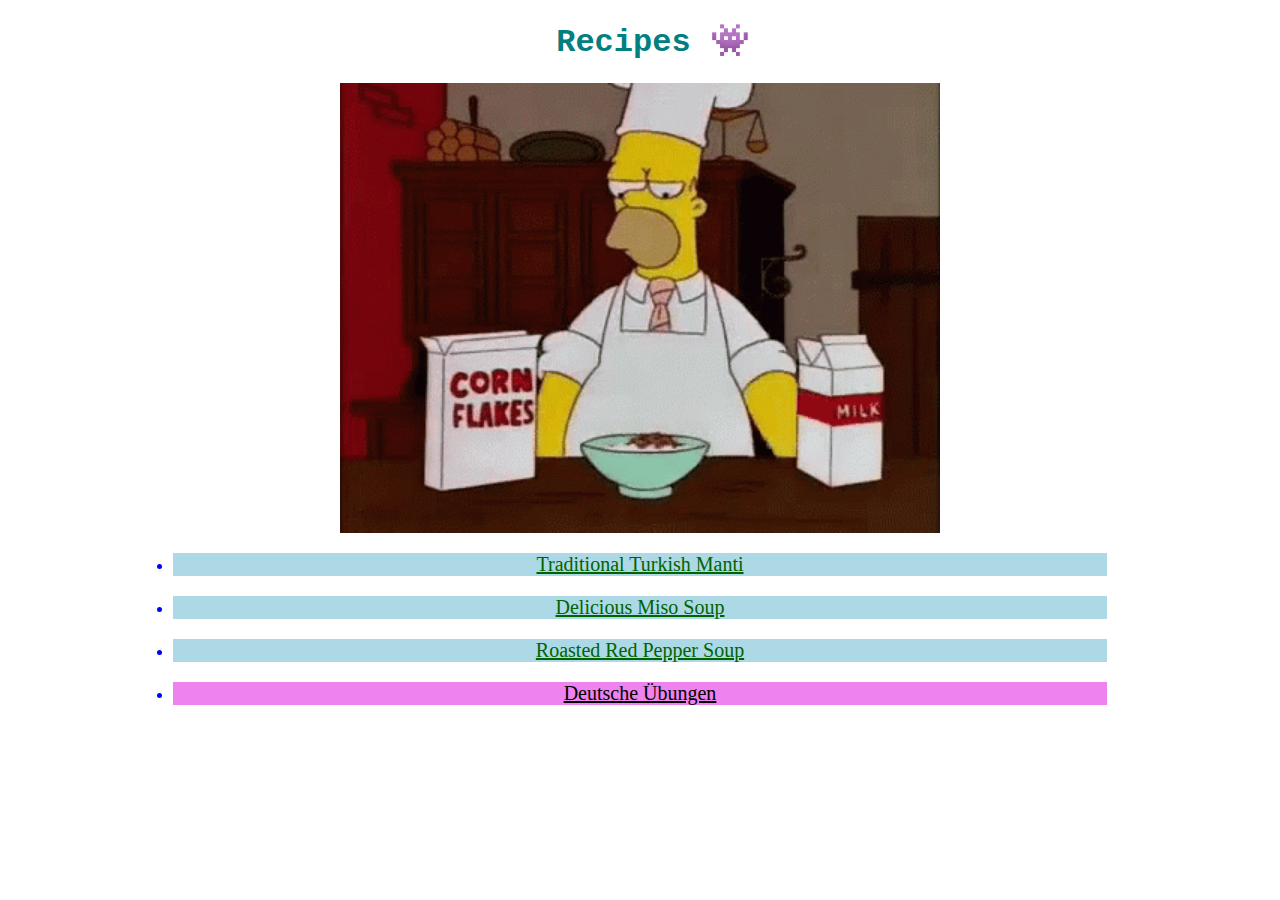
<file: index.html>
<!DOCTYPE html>
<html lang="en">

  <head>
    <meta charset="UTF-8">
    <title>My Fav Recipes</title>
    <link rel="stylesheet" href="styles.css"/>
  </head>


  <body>
    <h1>Recipes 👾</h1>
    <img src="img/homercook.gif" alt="simpsons homer cooking gif" class="homer">

    <ul>
    <li><a href="recipes/manti.html">Traditional Turkish Manti</a></li>
    <li><a href="recipes/miso.html">Delicious Miso Soup</a></li>
    <li><a href="recipes/pepper.html">Roasted Red Pepper Soup</a></li>
    <li class="ger"><a id="übung" href="recipes/deutsch.html">Deutsche Übungen</a></li>
    
    </ul>
    
  </body>

</html>
</file>
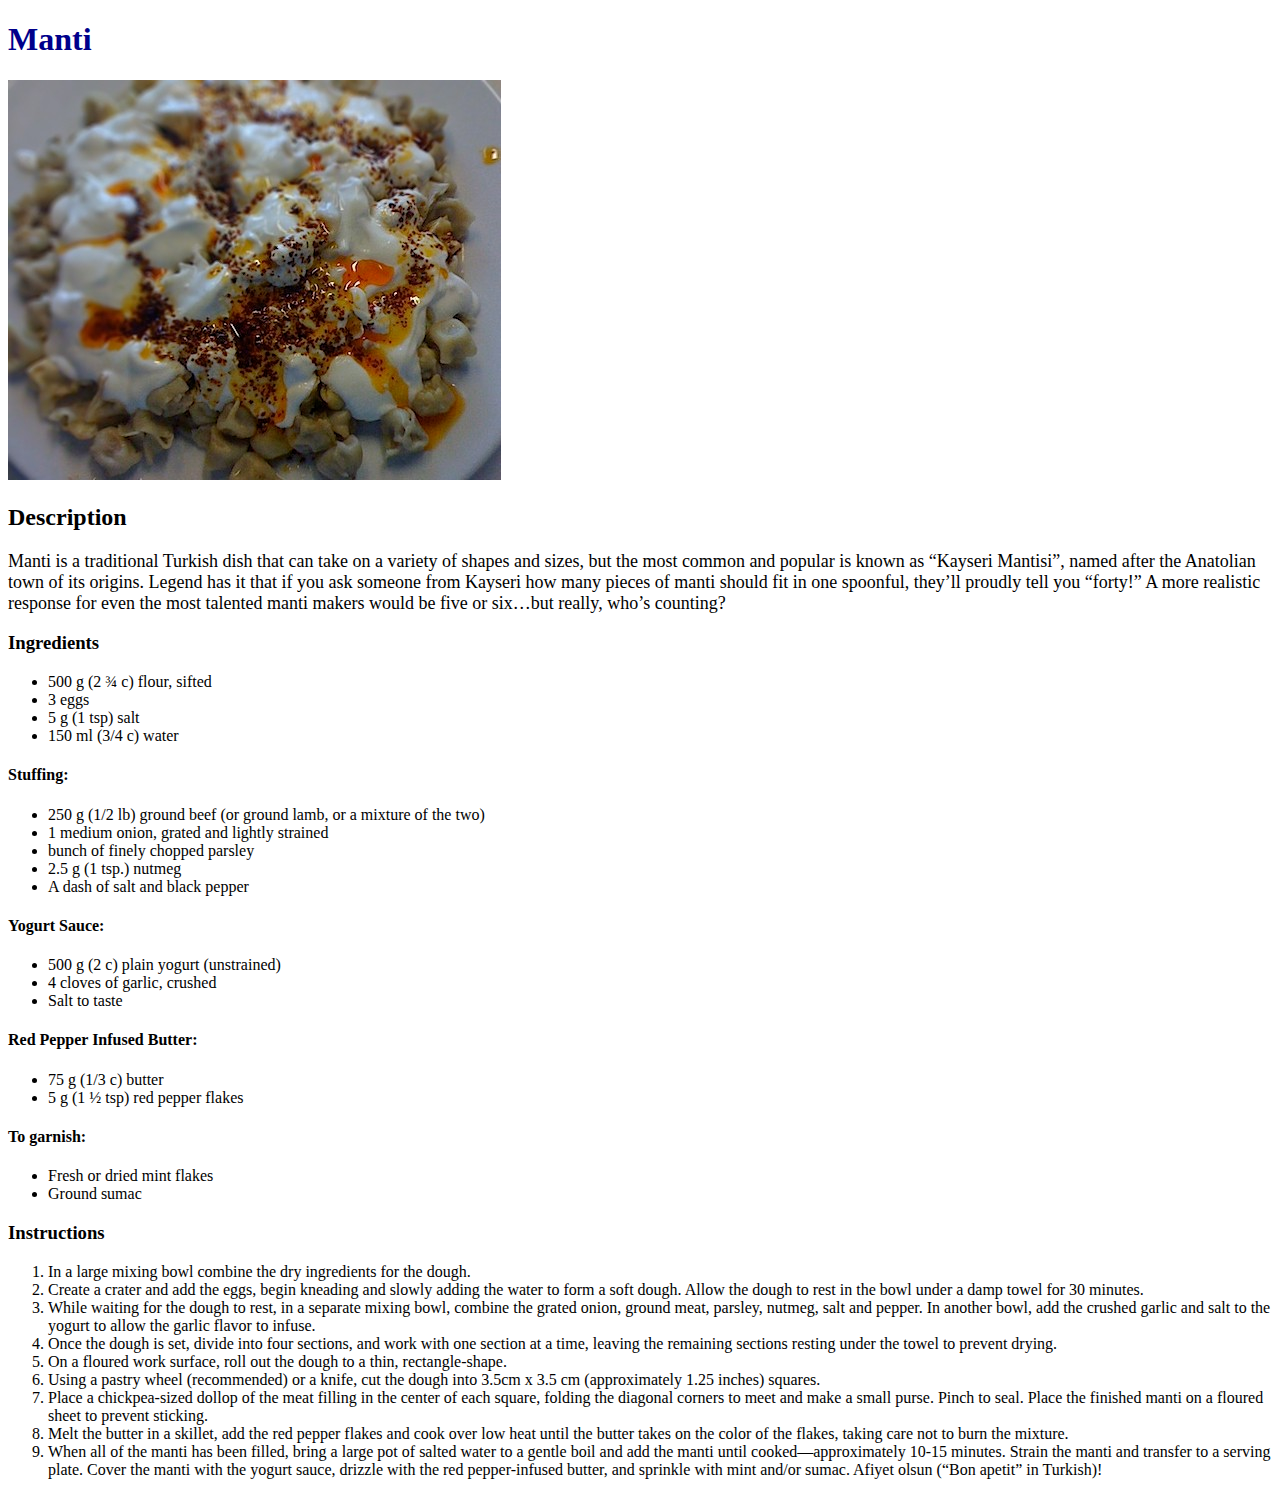
<file: recipes/manti.html>
<!DOCTYPE html>
<html lang="en">

  <head>
    <meta charset="UTF-8">    
    <title>Delicious Manti!!</title>
    <link rel="stylesheet" href="manti.css"/>
  </head>


  <body>
    <h1>Manti</h1>

    <img src="../img/manti1.jpg" alt="a delicious meal called manti">


    <h2>Description</h2>

    <p class="para">Manti is a traditional Turkish dish that can take on a variety of shapes and sizes, but the most common and popular is known as “Kayseri Mantisi”, named after the Anatolian town of its origins. Legend has it that if you ask someone from Kayseri how many pieces of manti should fit in one spoonful, they’ll proudly tell you “forty!” A more realistic response for even the most talented manti makers would be five or six…but really, who’s counting?</p>

    <h3>Ingredients</h3>
    <ul>
        <li>500 g (2 ¾ c) flour, sifted</li>
        <li>3 eggs</li>
        <li>5 g (1 tsp) salt</li>
        <li>150 ml (3/4 c) water</li>
    </ul>


    <h4>Stuffing:</h4>
    <ul>
        <li>250 g (1/2 lb) ground beef (or ground lamb, or a mixture of the two)</li>
        <li>1 medium onion, grated and lightly strained</li>
        <li>bunch of finely chopped parsley</li>
        <li>2.5 g (1 tsp.) nutmeg</li>
        <li>A dash of salt and black pepper</li>
    </ul>


    <h4>Yogurt Sauce:</h4>
    <ul>
        <li>500 g (2 c) plain yogurt (unstrained)</li>
        <li>4 cloves of garlic, crushed</li>
        <li>Salt to taste</li>
    </ul>


    <h4>Red Pepper Infused Butter:</h4>
    <ul>
        <li>75 g (1/3 c) butter</li>
        <li>5 g (1 ½ tsp) red pepper flakes</li>
    </ul>


    <h4>To garnish:</h4>
    <ul>
        <li>Fresh or dried mint flakes</li>
        <li>Ground sumac</li>
    </ul>


    <h3>Instructions</h3>
    <ol>
      <li>In a large mixing bowl combine the dry ingredients for the dough.</li>
      <li>Create a crater and add the eggs, begin kneading and slowly adding the water to form a soft dough. Allow the dough to rest in the bowl under a damp towel for 30 minutes.</li>
      <li>While waiting for the dough to rest, in a separate mixing bowl, combine the grated onion, ground meat, parsley, nutmeg, salt and pepper. In another bowl, add the crushed garlic and salt to the yogurt to allow the garlic flavor to infuse.</li>
      <li>Once the dough is set, divide into four sections, and work with one section at a time, leaving the remaining sections resting under the towel to prevent drying.</li>
      <li>On a floured work surface, roll out the dough to a thin, rectangle-shape.</li>
      <li>Using a pastry wheel (recommended) or a knife, cut the dough into 3.5cm x 3.5 cm (approximately 1.25 inches) squares.</li>
      <li>Place a chickpea-sized dollop of the meat filling in the center of each square, folding the diagonal corners to meet and make a small purse. Pinch to seal. Place the finished manti on a floured sheet to prevent sticking.</li>
      <li>Melt the butter in a skillet, add the red pepper flakes and cook over low heat until the butter takes on the color of the flakes, taking care not to burn the mixture.</li>
      <li>When all of the manti has been filled, bring a large pot of salted water to a gentle boil and add the manti until cooked—approximately 10-15 minutes. Strain the manti and transfer to a serving plate. Cover the manti with the yogurt sauce, drizzle with the red pepper-infused butter, and sprinkle with mint and/or sumac. Afiyet olsun (“Bon apetit” in Turkish)!</li>

    </ol>

  </body>

</html>
</file>
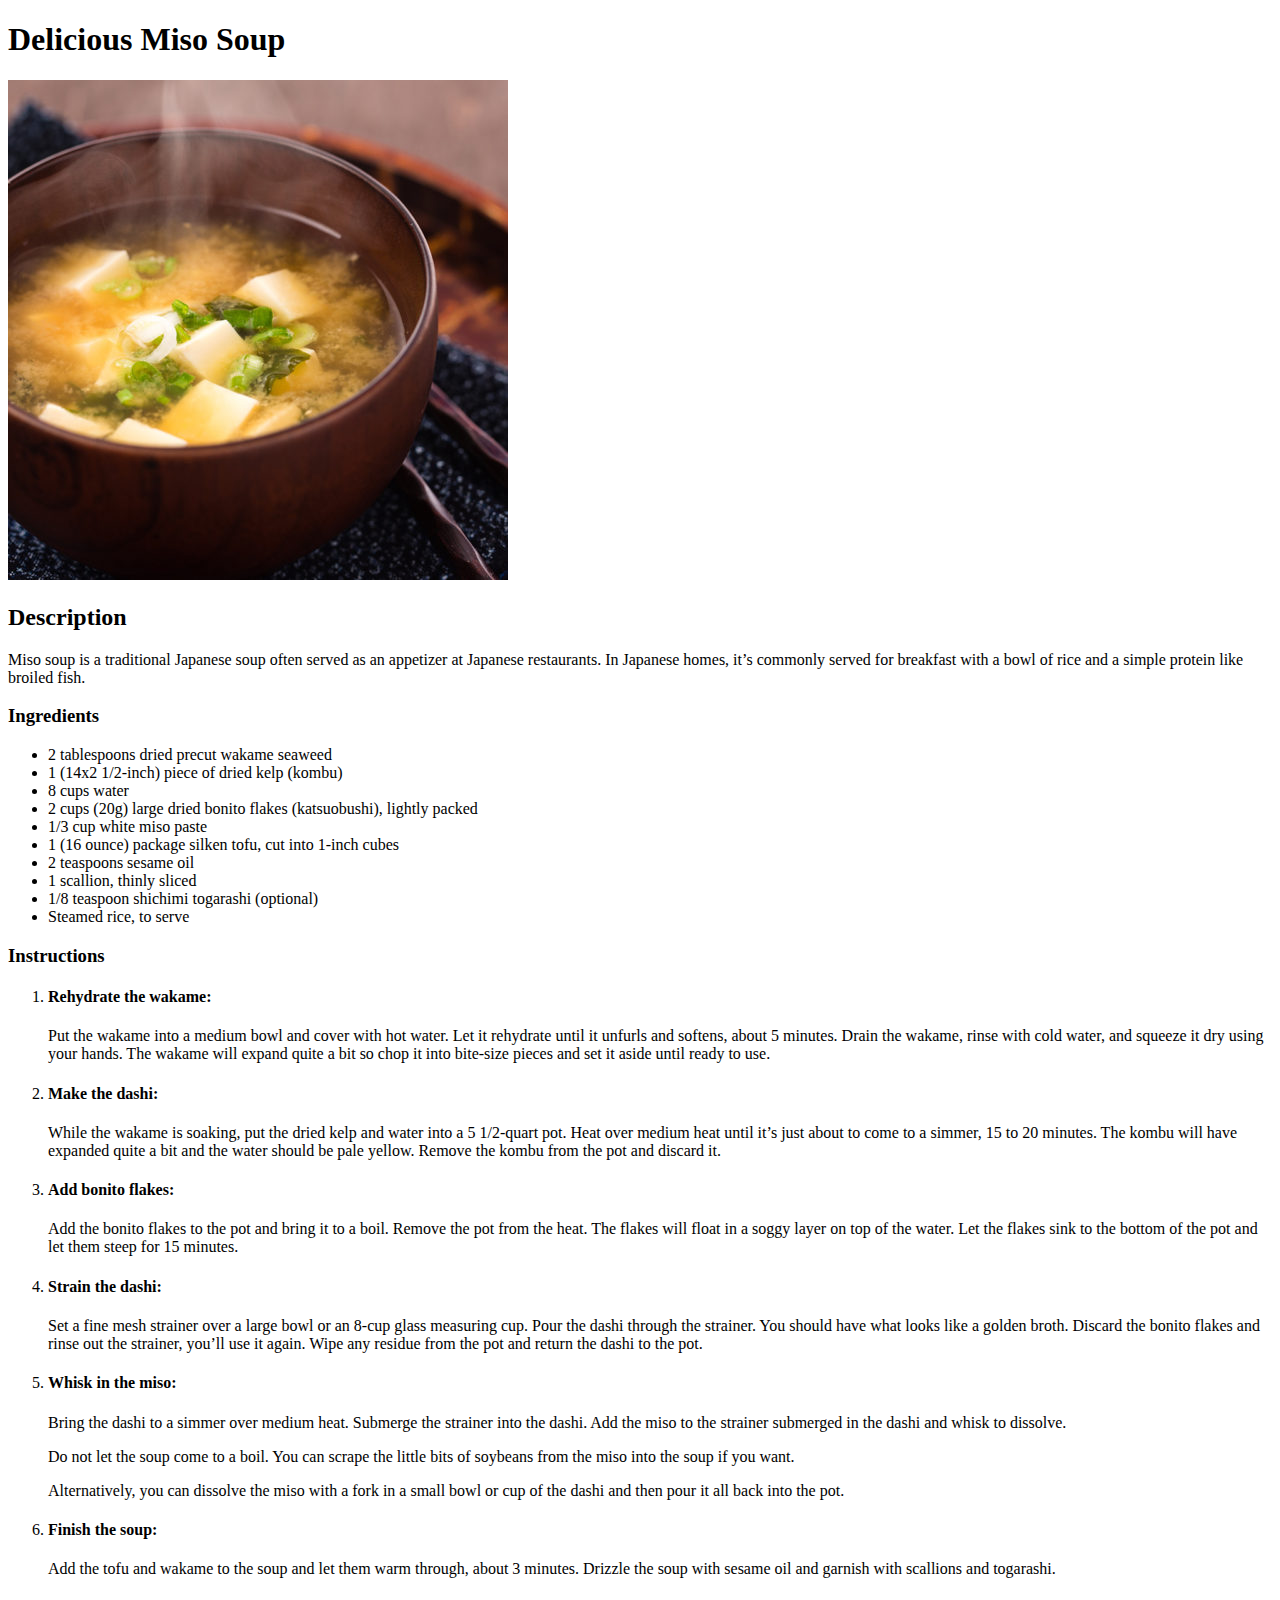
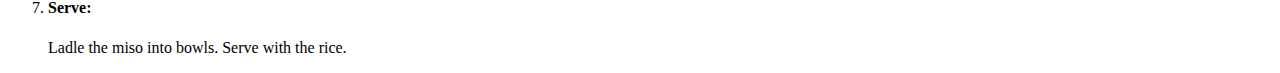
<file: recipes/miso.html>
<!DOCTYPE html>
<html lang="en">
<head>
    <meta charset="UTF-8">
    <title>Miso Soup</title>
</head>


<body>
  <h1>Delicious Miso Soup</h1>
  <img src="../img/miso.jpg" alt="miso soup">

  <h2>Description</h2>
  <p>Miso soup is a traditional Japanese soup often served as an appetizer at Japanese restaurants. In Japanese homes, it’s commonly served for breakfast with a bowl of rice and a simple protein like broiled fish.</p>

  <h3>Ingredients</h3>
  <ul>

    <li>2 tablespoons dried precut wakame seaweed </li>
    <li>1 (14x2 1/2-inch) piece of dried kelp (kombu) </li>
    <li>8 cups water </li>
    <li>2 cups (20g) large dried bonito flakes (katsuobushi), lightly packed </li>
    <li>1/3 cup white miso paste </li>
    <li>1 (16 ounce) package silken tofu, cut into 1-inch cubes </li>
    <li>2 teaspoons sesame oil </li>
    <li>1 scallion, thinly sliced </li>
    <li>1/8 teaspoon shichimi togarashi (optional) </li>
    <li>Steamed rice, to serve </li>

  </ul>

  <h3>Instructions</h3>
  <ol>

    <li><h4>Rehydrate the wakame:</h4>
      Put the wakame into a medium bowl and cover with hot water. Let it rehydrate until it unfurls and softens, about 5 minutes. Drain the wakame, rinse with cold water, and squeeze it dry using your hands. The wakame will expand quite a bit so chop it into bite-size pieces and set it aside until ready to use.</li>
    <li><h4>Make the dashi:</h4>
      While the wakame is soaking, put the dried kelp and water into a 5 1/2-quart pot. Heat over medium heat until it’s just about to come to a simmer, 15 to 20 minutes. The kombu will have expanded quite a bit and the water should be pale yellow. Remove the kombu from the pot and discard it.</li>
    <li><h4>Add bonito flakes:</h4>
      Add the bonito flakes to the pot and bring it to a boil. Remove the pot from the heat. The flakes will float in a soggy layer on top of the water. Let the flakes sink to the bottom of the pot and let them steep for 15 minutes.</li>
    <li><h4>Strain the dashi: </h4>
      Set a fine mesh strainer over a large bowl or an 8-cup glass measuring cup. Pour the dashi through the strainer. You should have what looks like a golden broth. Discard the bonito flakes and rinse out the strainer, you’ll use it again. Wipe any residue from the pot and return the dashi to the pot.</li>
    <li><h4>Whisk in the miso: </h4>
      <p>Bring the dashi to a simmer over medium heat. Submerge the strainer into the dashi. Add the miso to the strainer submerged in the dashi and whisk to dissolve.</p>

      <p>Do not let the soup come to a boil. You can scrape the little bits of soybeans from the miso into the soup if you want.</p>
      
      <p>Alternatively, you can dissolve the miso with a fork in a small bowl or cup of the dashi and then pour it all back into the pot.</p></li>
    <li><h4>Finish the soup:</h4>
      Add the tofu and wakame to the soup and let them warm through, about 3 minutes. Drizzle the soup with sesame oil and garnish with scallions and togarashi.</li>
    <li><h4>Serve:</h4>
      Ladle the miso into bowls. Serve with the rice.</li>
    
  </ol>



</body>

</html>
</file>
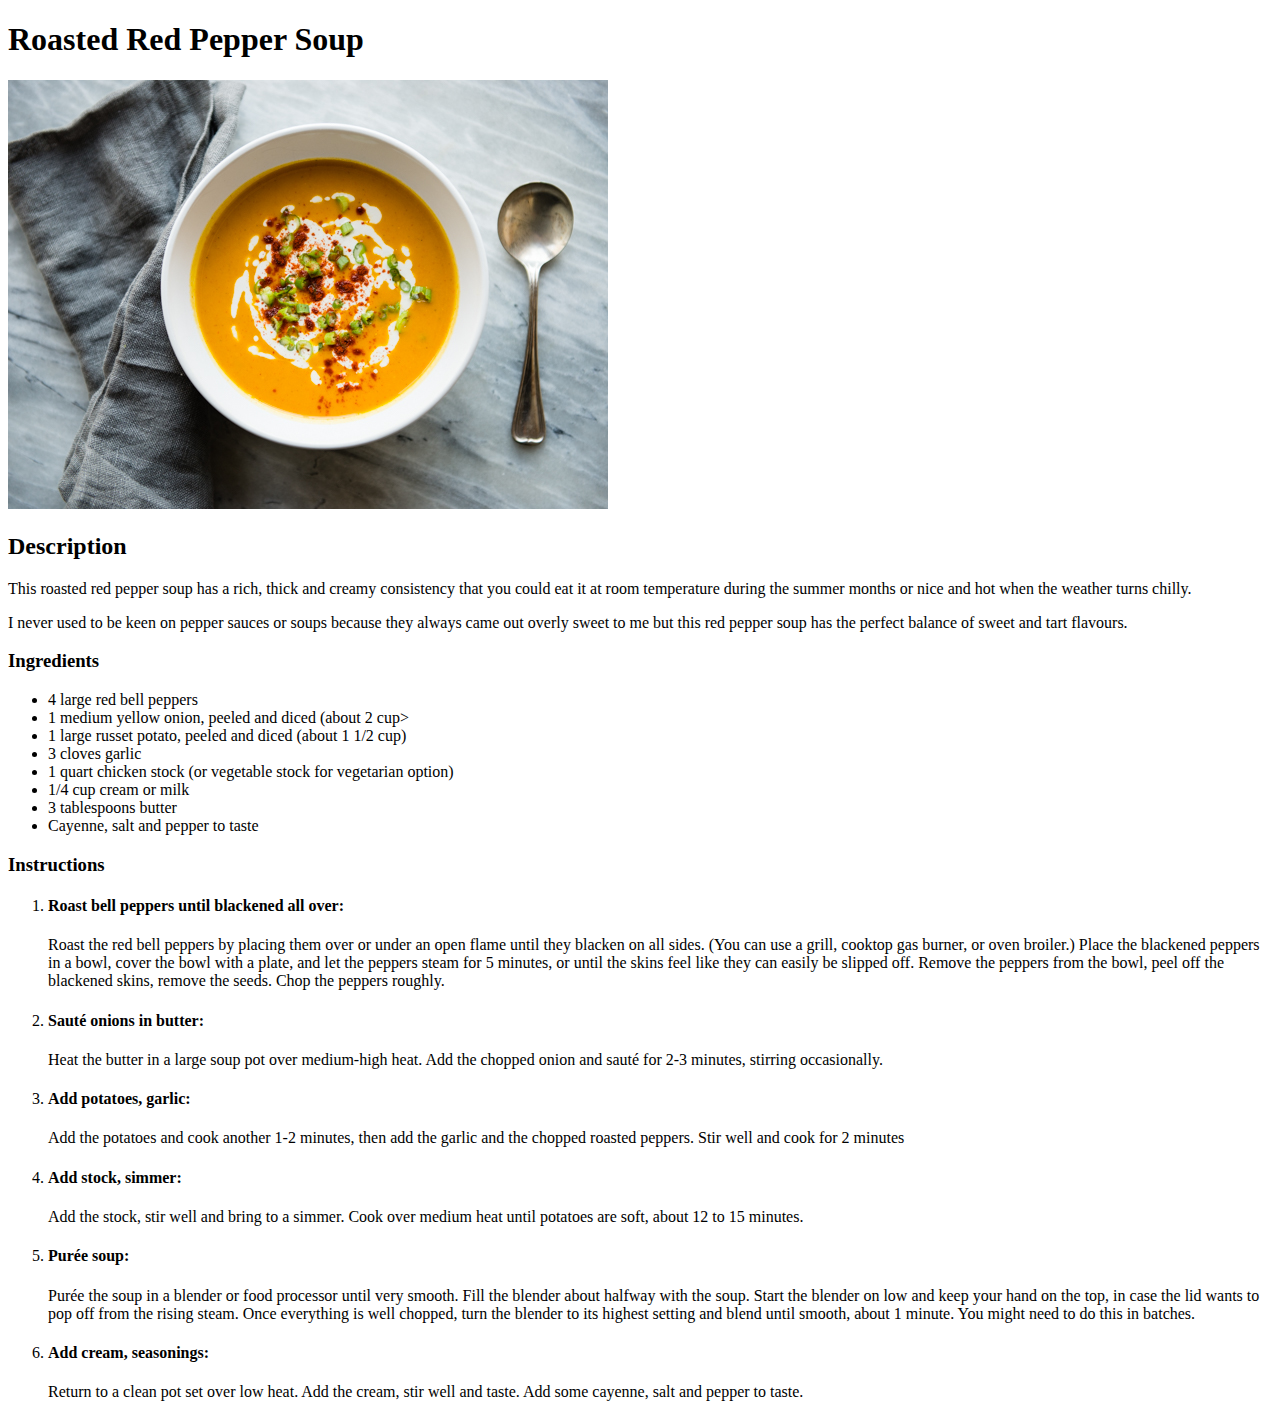
<file: recipes/pepper.html>
<!DOCTYPE html>
<html lang="en">
<head>
  <meta charset="UTF-8">
  <title>Roasted Red Pepper Soup</title>
</head>
<body>
  <h1>Roasted Red Pepper Soup</h1>
  <img src="../img/pepper2.jpg">

  <h2>Description</h2>
  <p>This roasted red pepper soup has a rich, thick and creamy consistency that you could eat it at room temperature during the summer months or nice and hot when the weather turns chilly.</p>
  <p>I never used to be keen on pepper sauces or soups because they always came out overly sweet to me but this red pepper soup has the perfect balance of sweet and tart flavours.</p>

  <h3>Ingredients</h3>
  <ul>

    <li>4 large red bell peppers</li>
    <li>1 medium yellow onion, peeled and diced (about 2 cup></li>
    <li>1 large russet potato, peeled and diced (about 1 1/2 cup)</li>
    <li>3 cloves garlic</li>
    <li>1 quart chicken stock (or vegetable stock for vegetarian option)</li>
    <li>1/4 cup cream or milk</li>
    <li>3 tablespoons butter</li>
    <li>Cayenne, salt and pepper to taste</li>

  </ul>

  <h3>Instructions</h3>
  <ol>

    <li><h4>Roast bell peppers until blackened all over:</h4>Roast the red bell peppers by placing them over or under an open flame until they blacken on all sides. (You can use a grill, cooktop gas burner, or oven broiler.) Place the blackened peppers in a bowl, cover the bowl with a plate, and let the peppers steam for 5 minutes, or until the skins feel like they can easily be slipped off. Remove the peppers from the bowl, peel off the blackened skins, remove the seeds. Chop the peppers roughly.
    </li>
    <li><h4>Sauté onions in butter: </h4>Heat the butter in a large soup pot over medium-high heat. Add the chopped onion and sauté for 2-3 minutes, stirring occasionally.
    </li>
    <li><h4>Add potatoes, garlic: </h4>Add the potatoes and cook another 1-2 minutes, then add the garlic and the chopped roasted peppers. Stir well and cook for 2 minutes
    </li>
    <li><h4>Add stock, simmer:</h4>Add the stock, stir well and bring to a simmer. Cook over medium heat until potatoes are soft, about 12 to 15 minutes. 
    </li>
    <li><h4>Purée soup: </h4>Purée the soup in a blender or food processor until very smooth. Fill the blender about halfway with the soup. Start the blender on low and keep your hand on the top, in case the lid wants to pop off from the rising steam. Once everything is well chopped, turn the blender to its highest setting and blend until smooth, about 1 minute. You might need to do this in batches.
    </li>
    <li><h4>Add cream, seasonings: </h4>Return to a clean pot set over low heat. Add the cream, stir well and taste. Add some cayenne, salt and pepper to taste. 
    </li>

  </ol>
</body>
</html>
</file>
<file: styles.css>
h1 {
    color:teal;
    text-align: center;
    font-weight: 700;
    font-family: Courier;
    margin-left: 26px;


}

ul li {
    color: blue;
    background-color: lightblue;
    text-align: center;
    
    padding-right: 40px;
    padding-left: 40px;
    border: 60px;
    margin: 20px;

}

ul li a {
    color: darkgreen;
    font-size: 20px;
    text-align: center;
    
}

.homer {
    height: auto;
    width: 600px;
    display: block;
    margin-left: auto;
    margin-right: auto;

}

html body ul {
    padding-right: 145px;
    padding-left: 145px;

}

.ger {
    background-color:violet;
}

#übung {
    color:black;
}
</file>
<file: recipes/manti.css>
h1 {
  color: darkblue;
  background-color: white;

}

.para {
  font-size: 18px;
}
</file>
